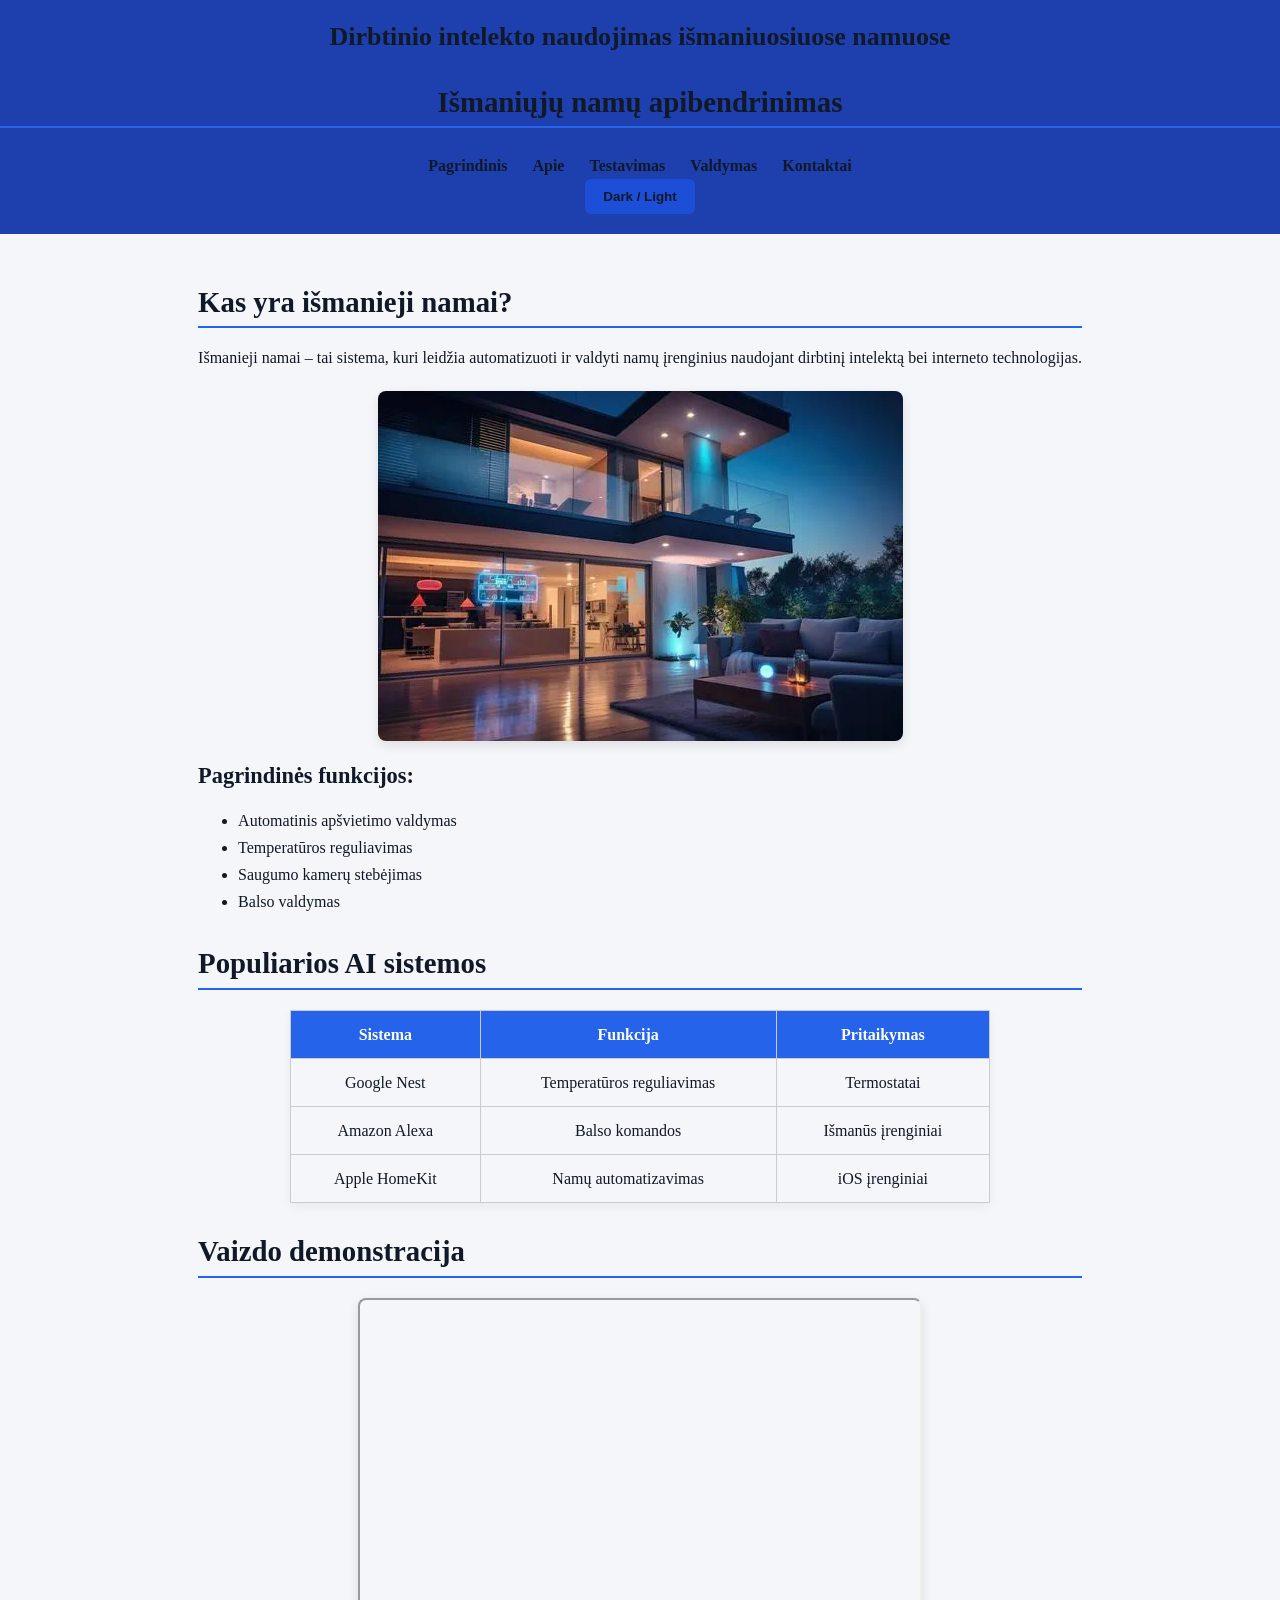
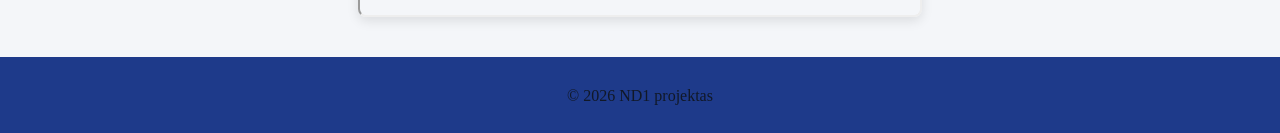
<file: index.html>
<!DOCTYPE html>
<html lang="lt">
<head>
    <meta charset="UTF-8">
    <meta name="description" content="Dirbtinio intelekto naudojimas išmaniuosiuose namuose">
    <meta name="keywords" content="AI, išmanieji namai, smart home">
    <meta name="author" content="Dominykas Juodvalkis">
    <meta name="viewport" content="width=device-width, initial-scale=1.0">

    <title>AI išmaniuosiuose namuose | Pagrindinis</title>

    <link rel="stylesheet" href="css/variables.css">
    <link rel="stylesheet" href="css/style.css">
    <link rel="stylesheet" href="css/components.css">
    <link rel="stylesheet" href="css/layout.css">
</head>

<body class="with-transition">

<header class="site-header">
    <div class="site-title">
        <h1>Dirbtinio intelekto naudojimas išmaniuosiuose namuose</h1>
    </div>
    <h2>Išmaniųjų namų apibendrinimas</h2>

    <!-- Navigacija -->
    <nav>
        <ul class="navbar">
            <li><a href="index.html">Pagrindinis</a></li>
            <li><a href="apie.html">Apie</a></li>
            <li><a href="test.html">Testavimas</a></li>
            <li><a href="valdymas.html">Valdymas</a></li>
            <li><a href="kontaktai.html">Kontaktai</a></li>            
        </ul>
    </nav>
    
    <div class="theme-toggle">
        <button onclick="toggleTheme()">Dark / Light</button>
    </div>
</header>

<main>

<section>
    <h2>Kas yra išmanieji namai?</h2>
    <p>
        Išmanieji namai – tai sistema, kuri leidžia automatizuoti ir valdyti namų įrenginius 
        naudojant dirbtinį intelektą bei interneto technologijas.
    </p>

    <img src="images/smart_home.jpg" alt="Dirbtinio intelekto valdoma išmaniojo namo sistema" class="main-img">

    <h3>Pagrindinės funkcijos:</h3>
    <ul>
        <li>Automatinis apšvietimo valdymas</li>
        <li>Temperatūros reguliavimas</li>
        <li>Saugumo kamerų stebėjimas</li>
        <li>Balso valdymas</li>
    </ul>
</section>

<section>
    <h2>Populiarios AI sistemos</h2>

    <table>
        <thead>
            <tr>
                <th>Sistema</th>
                <th>Funkcija</th>
                <th>Pritaikymas</th>
            </tr>
        </thead>
        <tbody>
            <tr>
                <td>Google Nest</td>
                <td>Temperatūros reguliavimas</td>
                <td>Termostatai</td>
            </tr>
            <tr>
                <td>Amazon Alexa</td>
                <td>Balso komandos</td>
                <td>Išmanūs įrenginiai</td>
            </tr>
            <tr>
                <td>Apple HomeKit</td>
                <td>Namų automatizavimas</td>
                <td>iOS įrenginiai</td>
            </tr>
        </tbody>
    </table>
</section>

<section>
    <h2>Vaizdo demonstracija</h2>
    <iframe width="560" height="315"
        src="https://www.youtube.com/embed/dftKArsWaCs?si=9Y2z4HfXGYEEcBaP"
        title="YouTube video player" 
        allow="accelerometer; autoplay; clipboard-write; encrypted-media; gyroscope; picture-in-picture; web-share"
        referrerpolicy="strict-origin-when-cross-origin"
        allowfullscreen>
    </iframe>
</section>

</main>

<footer>
    <p>&copy; 2026 ND1 projektas</p>
</footer>

<script src="js/script.js"></script>
</body>
</html>
</file>
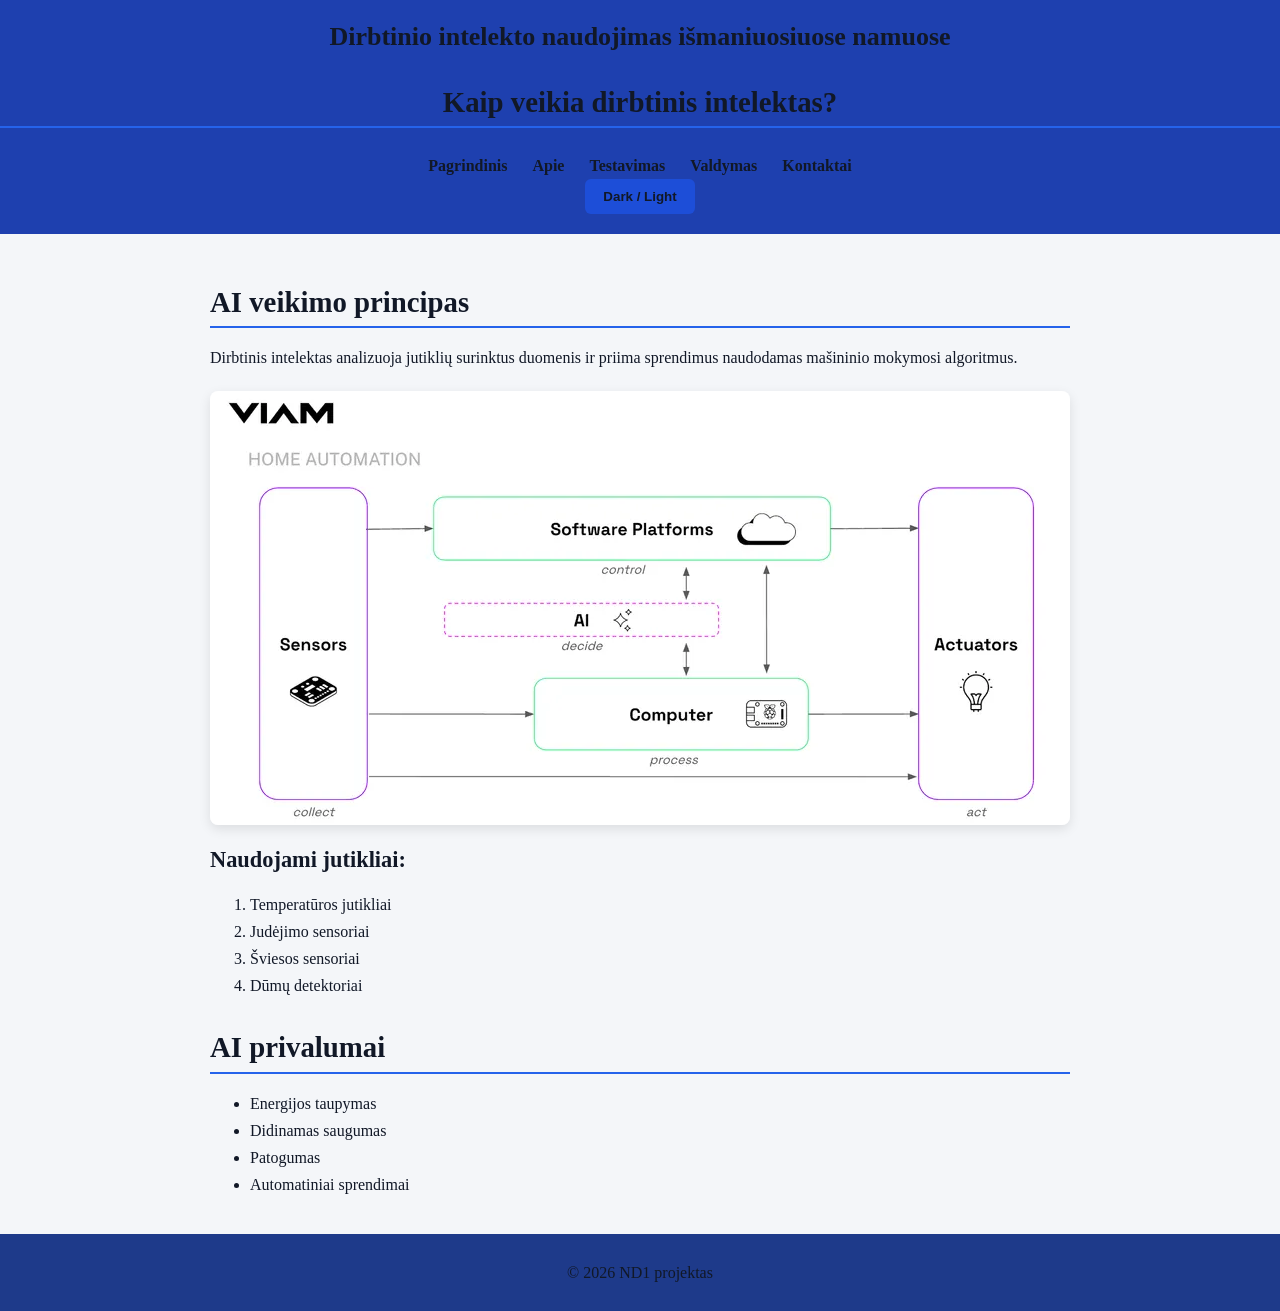
<file: apie.html>
<!DOCTYPE html>
<html lang="lt">
<head>
    <meta charset="UTF-8">
    <meta name="description" content="Kaip dirbtinis intelektas veikia išmaniuosiuose namuose">
    <meta name="keywords" content="AI veikimas, jutikliai, automatizacija">
    <meta name="author" content="Dominykas Juodvalkis">
    <meta name="viewport" content="width=device-width, initial-scale=1.0">

    <title>AI išmaniuosiuose namuose | Kaip veikia AI?</title>

    <link rel="stylesheet" href="css/variables.css">
    <link rel="stylesheet" href="css/style.css">
    <link rel="stylesheet" href="css/components.css">
    <link rel="stylesheet" href="css/layout.css">
</head>

<body class="with-transition">

<header class="site-header">
    <div class="site-title">
        <h1>Dirbtinio intelekto naudojimas išmaniuosiuose namuose</h1>
    </div>
    <h2>Kaip veikia dirbtinis intelektas?</h2>

    <!-- Navigacija -->
    <nav>
        <ul class="navbar">
            <li><a href="index.html">Pagrindinis</a></li>
            <li><a href="apie.html">Apie</a></li>
            <li><a href="test.html">Testavimas</a></li>
            <li><a href="valdymas.html">Valdymas</a></li>
            <li><a href="kontaktai.html">Kontaktai</a></li>
        </ul>
    </nav>
    
    <div class="theme-toggle">
        <button onclick="toggleTheme()">Dark / Light</button>
    </div>
</header>

<main>

<section>
    <h2>AI veikimo principas</h2>
    <p>
        Dirbtinis intelektas analizuoja jutiklių surinktus duomenis ir priima sprendimus 
        naudodamas mašininio mokymosi algoritmus.
    </p>

    <img src="images/diagram.jpg" alt="Dirbtinio intelekto veikimo schema išmaniuosiuose namuose" class="main-img">

    <h3>Naudojami jutikliai:</h3>
    <ol>
        <li>Temperatūros jutikliai</li>
        <li>Judėjimo sensoriai</li>
        <li>Šviesos sensoriai</li>
        <li>Dūmų detektoriai</li>
    </ol>
</section>

<section>
    <h2>AI privalumai</h2>
    <ul>
        <li>Energijos taupymas</li>
        <li>Didinamas saugumas</li>
        <li>Patogumas</li>
        <li>Automatiniai sprendimai</li>
    </ul>
</section>

</main>

<footer>
    <p>&copy; 2026 ND1 projektas</p>
</footer>

<script src="js/script.js"></script>
</body>
</html>
</file>
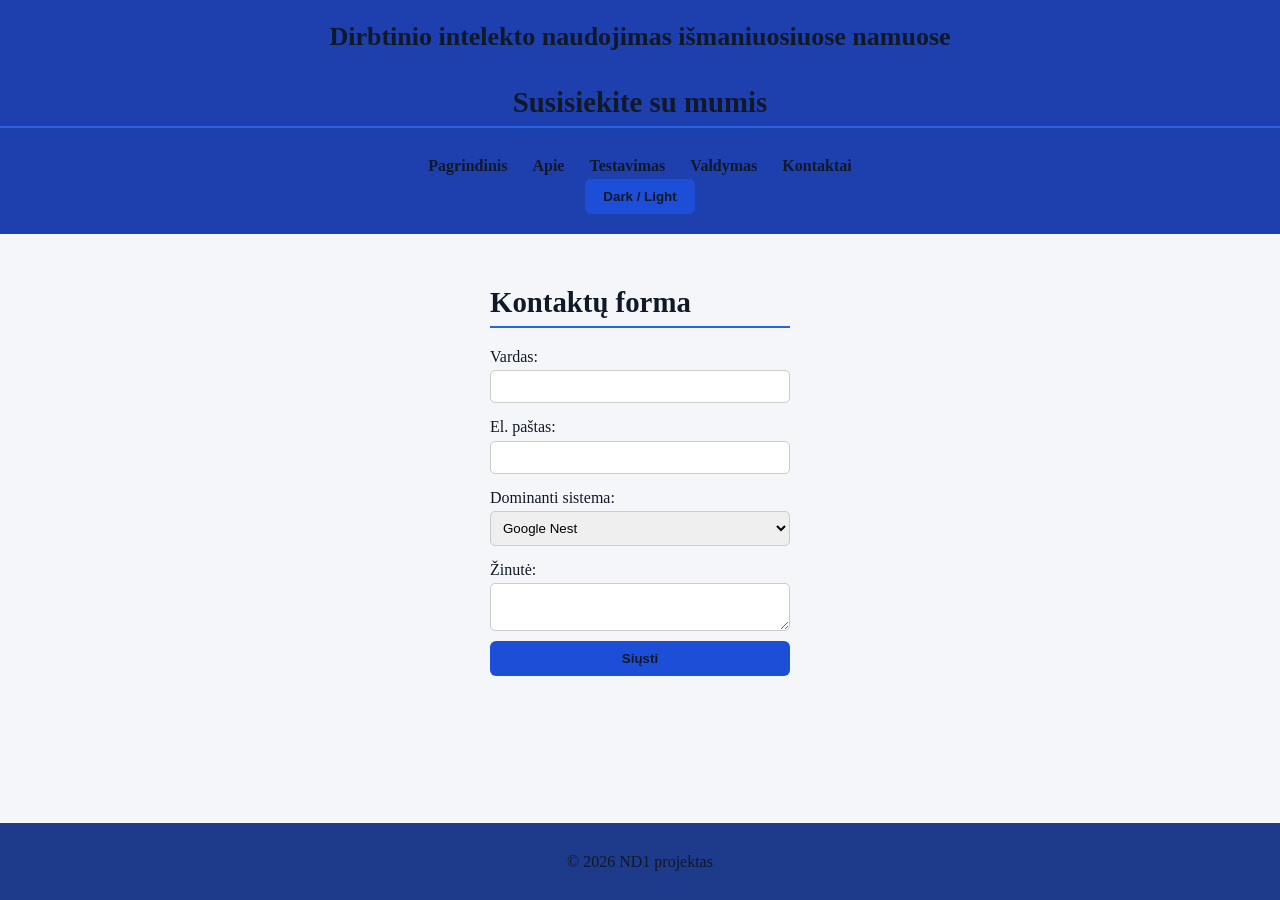
<file: kontaktai.html>
<!DOCTYPE html>
<html lang="lt">
<head>
    <meta charset="UTF-8">
    <meta name="description" content="Kontaktų forma apie išmaniuosius namus">
    <meta name="keywords" content="kontaktai, AI namai">
    <meta name="author" content="Dominykas Juodvalkis">
    <meta name="viewport" content="width=device-width, initial-scale=1.0">

    <title>AI išmaniuosiuose namuose | Kontaktai</title>

    <link rel="stylesheet" href="css/variables.css">
    <link rel="stylesheet" href="css/style.css">
    <link rel="stylesheet" href="css/components.css">
    <link rel="stylesheet" href="css/layout.css">
</head>

<body class="with-transition">

<header class="site-header">
    <div class="site-title">
        <h1>Dirbtinio intelekto naudojimas išmaniuosiuose namuose</h1>
    </div>
    <h2>Susisiekite su mumis</h2>

    <!-- Navigacija -->
    <nav>
        <ul class="navbar">
            <li><a href="index.html">Pagrindinis</a></li>
            <li><a href="apie.html">Apie</a></li>
            <li><a href="test.html">Testavimas</a></li>
            <li><a href="valdymas.html">Valdymas</a></li>
            <li><a href="kontaktai.html">Kontaktai</a></li>
        </ul>
    </nav>
    
    <div class="theme-toggle">
        <button onclick="toggleTheme()">Dark / Light</button>
    </div>
</header>

<main>

<section>
    <h2>Kontaktų forma</h2>

    <form action="#" method="post">
        <label for="vardas">Vardas:</label>
        <input type="text" id="vardas" name="vardas" required>

        <label for="email">El. paštas:</label>
        <input type="email" id="email" name="email" required>

        <label for="sistema">Dominanti sistema:</label>
        <select id="sistema" name="sistema">
            <option>Google Nest</option>
            <option>Amazon Alexa</option>
            <option>Apple HomeKit</option>
        </select>

        <label for="zinute">Žinutė:</label>
        <textarea id="zinute" name="zinute"></textarea>

        <button type="submit">Siųsti</button>
    </form>

</section>

</main>

<footer>
    <p>&copy; 2026 ND1 projektas</p>
</footer>

<script src="js/script.js"></script>
</body>
</html>
</file>
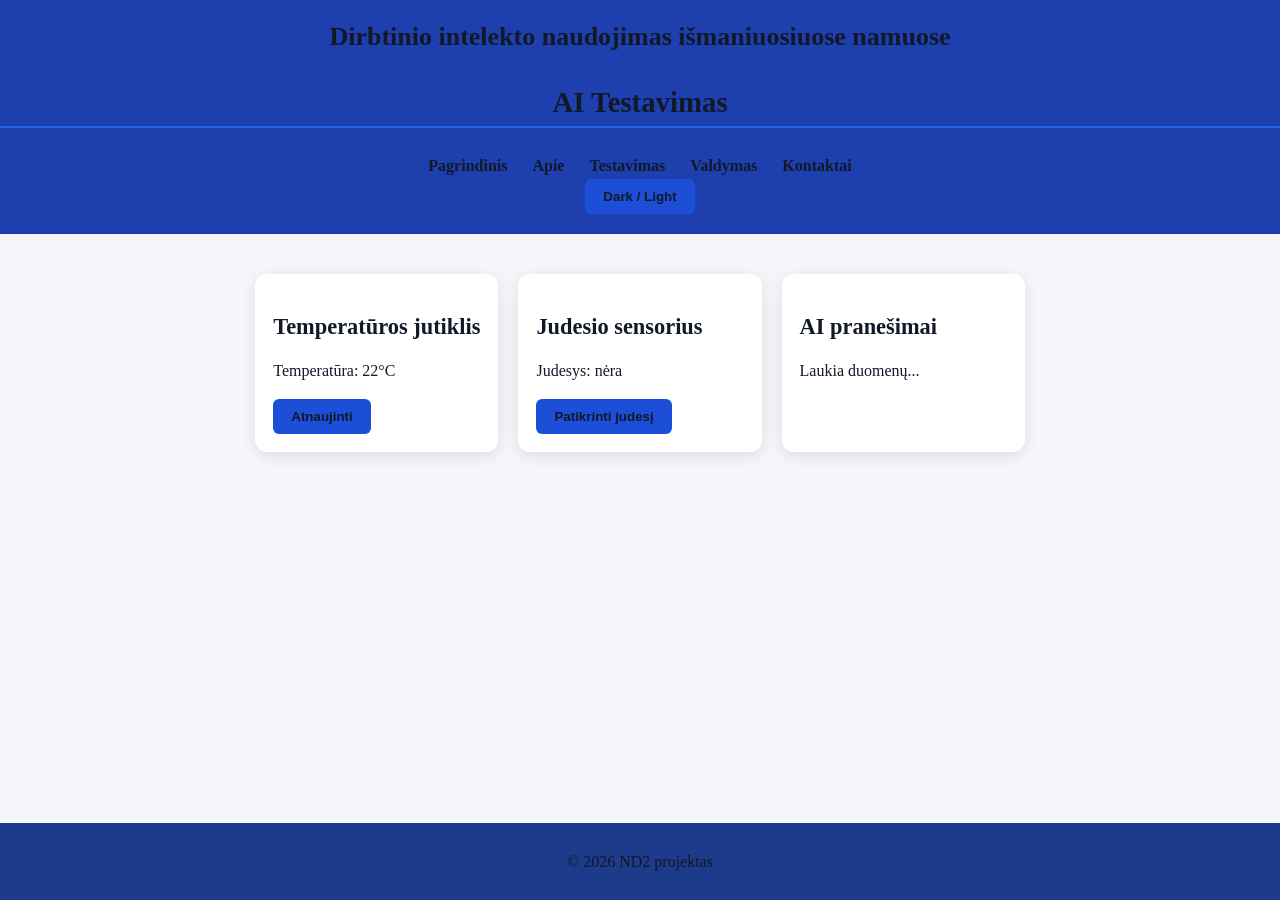
<file: test.html>
<!DOCTYPE html>
<html lang="lt">
<head>
    <meta charset="UTF-8">
    <meta name="description" content="AI išmaniųjų namų testavimas">
    <meta name="viewport" content="width=device-width, initial-scale=1.0">
    <title>AI išmaniuosiuose namuose | Testavimas</title>

    <link rel="stylesheet" href="css/variables.css">
    <link rel="stylesheet" href="css/style.css">
    <link rel="stylesheet" href="css/components.css">
    <link rel="stylesheet" href="css/layout.css">
</head>

<body class="with-transition">

<header class="site-header">
    <h1>Dirbtinio intelekto naudojimas išmaniuosiuose namuose</h1>
    <h2>AI Testavimas</h2>

    <nav>
        <ul class="navbar">
            <li><a href="index.html">Pagrindinis</a></li>
            <li><a href="apie.html">Apie</a></li>
            <li><a href="test.html">Testavimas</a></li>
            <li><a href="valdymas.html">Valdymas</a></li>
            <li><a href="kontaktai.html">Kontaktai</a></li>
        </ul>
    </nav>

    <div class="theme-toggle">
        <button onclick="toggleTheme()">Dark / Light</button>
    </div>
</header>

<main>
<section class="grid-container">

    <div class="card">
        <h3>Temperatūros jutiklis</h3>
        <p id="sensorTemp">Temperatūra: 22°C</p>
        <button onclick="simulateTemp()">Atnaujinti</button>
    </div>

    <div class="card">
        <h3>Judesio sensorius</h3>
        <p id="sensorMotion">Judesys: nėra</p>
        <button onclick="simulateMotion()">Patikrinti judesį</button>
    </div>

    <div class="card">
        <h3>AI pranešimai</h3>
        <p id="aiMsg">Laukia duomenų...</p>
    </div>

</section>
</main>

<footer>
    <p>&copy; 2026 ND2 projektas</p>
</footer>

<script src="js/script.js"></script>
</body>
</html>
</file>
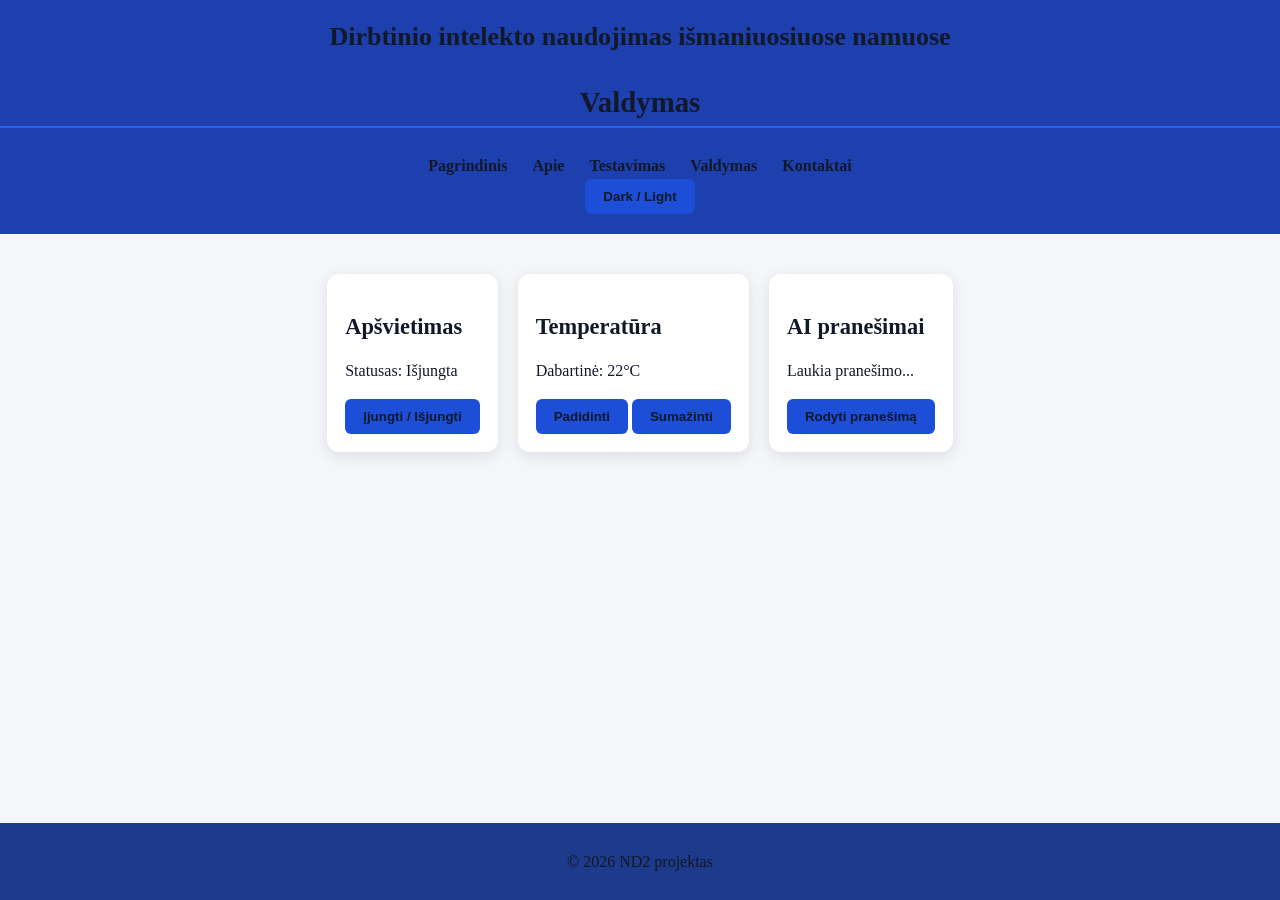
<file: valdymas.html>
<!DOCTYPE html>
<html lang="lt">
<head>
    <meta charset="UTF-8">
    <meta name="description" content="Išmaniųjų namų valdymas">
    <meta name="viewport" content="width=device-width, initial-scale=1.0">
    <title>AI išmaniuosiuose namuose | Valdymas</title>

    <link rel="stylesheet" href="css/variables.css">
    <link rel="stylesheet" href="css/style.css">
    <link rel="stylesheet" href="css/components.css">
    <link rel="stylesheet" href="css/layout.css">
</head>

<body class="with-transition">

<header class="site-header">
    <h1>Dirbtinio intelekto naudojimas išmaniuosiuose namuose</h1>
    <h2>Valdymas</h2>

    <nav>
        <ul class="navbar">
            <li><a href="index.html">Pagrindinis</a></li>
            <li><a href="apie.html">Apie</a></li>
            <li><a href="test.html">Testavimas</a></li>
            <li><a href="valdymas.html">Valdymas</a></li>
            <li><a href="kontaktai.html">Kontaktai</a></li>
        </ul>
    </nav>

    <div class="theme-toggle">
        <button onclick="toggleTheme()">Dark / Light</button>
    </div>
</div>
</header>

<main>
<section class="flex-container">

    <div class="box">
        <h3>Apšvietimas</h3>
        <p>Statusas: <span id="lightStatus">Išjungta</span></p>
        <button onclick="toggleLightStatus()">Įjungti / Išjungti</button>
    </div>

    <div class="box">
        <h3>Temperatūra</h3>
        <p>Dabartinė: <span id="tempValue">22°C</span></p>
        <button onclick="increaseTempValue()">Padidinti</button>
        <button onclick="decreaseTempValue()">Sumažinti</button>
    </div>

    <div class="box">
        <h3>AI pranešimai</h3>
        <p id="aiMsgBox">Laukia pranešimo...</p>
        <button onclick="simulateAIBox()">Rodyti pranešimą</button>
    </div>

</section>
</main>

<footer>
    <p>&copy; 2026 ND2 projektas</p>
</footer>

<script src="js/script.js"></script>
</body>
</html>
</file>
<file: css/variables.css>
/* ===========================
   CSS KINTAMIEJI (variables)
   =========================== */

:root {
    --main-bg: #f4f6f9;
    --main-color: #111827;
    --primary: #1d4ed8;
    --secondary: #2563eb;
    --card-bg: #ffffff;
    --header-bg: #1e40af;
    --footer-bg: #1e3a8a;
    
    --font-family: "Times New Roman", serif;
    --transition: 0.3s;
}

/* Dark tema */
.dark-mode {
    --main-bg: #0f172a;
    --main-color: #f4f6f9;
    --primary: #1d4ed8;
    --secondary: #3b82f6;
    --card-bg: #1e293b;
    --header-bg: #1e293b;
    --footer-bg: #1e293b;

    --font-family: "Times New Roman", serif;
    --transition: 0.3s;
}
</file>
<file: css/style.css>
/* ===========================
   BENDRI STILIAI
   =========================== */

body {
    font-family: var(--font-family);
    background-color: var(--main-bg);
    color: var(--main-color);
    min-height: 100vh;
    display: flex;
    flex-direction: column;
    line-height: 1.6;
    margin: 0;
}

body.with-transition {
    transition: background-color var(--transition), color var(--transition);
}

.site-header {
    background-color: var(--header-bg);
    color: var(--main-color);
    padding: 20px 0;
    text-align: center;
    position: relative;
    transition: background-color var(--transition), color var(--transition);
}

.site-header h1 {
    margin: 0;
    font-size: 26px;
}

.navbar {
    list-style: none;
    display: flex;
    justify-content: center;
    gap: 25px;
    padding: 10px 0 0 0;
    margin: 0;
}

.navbar a {
    color: var(--main-color);
    text-decoration: none;
    font-weight: bold;
}

.navbar a:hover {
    text-decoration: underline;
}

main {
    flex: 1;
    margin: 20px;
    max-width: 900px;
    margin: 20px auto;
    padding: 0 15px;
    line-height: 1.7;
}

footer {
    padding: 10px;
    background-color: var(--footer-bg);
    color: var(--main-color);
    transition: background-color var(--transition), color var(--transition);
}

footer p{
    text-align: center;
}
</file>
<file: css/components.css>
/* ===========================
   MYGTUKAI
   =========================== */
button {
    background-color: var(--primary);
    color: var(--main-color);
    border: none;
    padding: 10px 18px;
    cursor: pointer;
    border-radius: 6px;
    font-weight: bold;
    transition: background-color var(--transition), transform var(--transition), box-shadow var(--transition);
}

button:hover {
    background-color: var(--secondary);
    transform: translateY(-2px);
    box-shadow: 0 4px 12px rgba(0,0,0,0.15);
}

/* ===========================
   KORTELĖS / BOX
   =========================== */
.card, .box {
    background-color: var(--card-bg);
    color: var(--main-color);
    padding: 18px;
    border-radius: 12px;
    text-align: left;
    box-shadow: 0 4px 15px rgba(0,0,0,0.1);
    transition: transform var(--transition), box-shadow var(--transition);
}

.card:hover, .box:hover {
    transform: translateY(-4px);
    box-shadow: 0 6px 20px rgba(0,0,0,0.15);
}

/* ===========================
   FORMOS
   =========================== */
form {
    display: flex;
    flex-direction: column;
    width: 300px;
}

input, select, textarea {
    margin-bottom: 10px;
    padding: 8px;
    border-radius: 5px;
    border: 1px solid #ccc;
}

textarea {
    resize: vertical;
}

/* ===========================
   LENTELĖS
   =========================== */
table {
    width: 100%;
    max-width: 700px;
    margin: 20px auto;
    border-collapse: collapse;
    box-shadow: 0 4px 10px rgba(0,0,0,0.05);
}

th, td {
    border: 1px solid #ccc;
    padding: 10px 12px;
    text-align: center;
}

th {
    background-color: var(--secondary);
    color: white;
    font-weight: bold;
}

/* ===========================
   Antrštės
   =========================== */
h1, h2, h3 {
    color: var(--main-color);
    margin-bottom: 15px;
    line-height: 1.3;
}

h1 {
    font-size: 2.2rem;
    text-align: center;
}

h2 {
    font-size: 1.8rem;
    border-bottom: 2px solid var(--secondary);
    padding-bottom: 5px;
    margin-top: 30px;
}

h3 {
    font-size: 1.4rem;
    margin-top: 20px;
}

/* ===========================
   Tekstas
   =========================== */
p {
    margin-bottom: 15px;
    text-align: justify;
    text-justify: inter-word;
    color: var(--main-color);
}

/* ===========================
   Paveikslėliai
   =========================== */
img.main-img {
    display: block;
    margin: 20px auto;
    max-width: 100%;
    border-radius: 8px;
    box-shadow: 0 4px 12px rgba(0,0,0,0.1);
}

/* ===========================
   Vaizdai
   =========================== */
iframe {
    display: block;
    margin: 20px auto;
    max-width: 100%;
    border-radius: 8px;
    box-shadow: 0 4px 12px rgba(0,0,0,0.1);
}
</file>
<file: css/layout.css>
/* ===========================
   GRID (test.html)
   =========================== */
.grid-container {
    display: grid;
    grid-template-columns: repeat(3, 1fr);
    gap: 20px;
    padding: 20px;
}

/* FLEX (valdymas.html) */
.flex-container {
    display: flex;
    justify-content: space-around;
    gap: 20px;
    padding: 20px;
}

/* RESPONSIVE DESIGN */

/* Tablet */
@media (max-width: 768px) {
    .grid-container {
        grid-template-columns: repeat(2, 1fr);
    }
    .flex-container {
        flex-direction: column;
        align-items: center;
    }
}

/* Mobile */
@media (max-width: 480px) {
    .grid-container {
        grid-template-columns: 1fr;
    }
    .box {
        width: 100%;
    }
}
</file>
